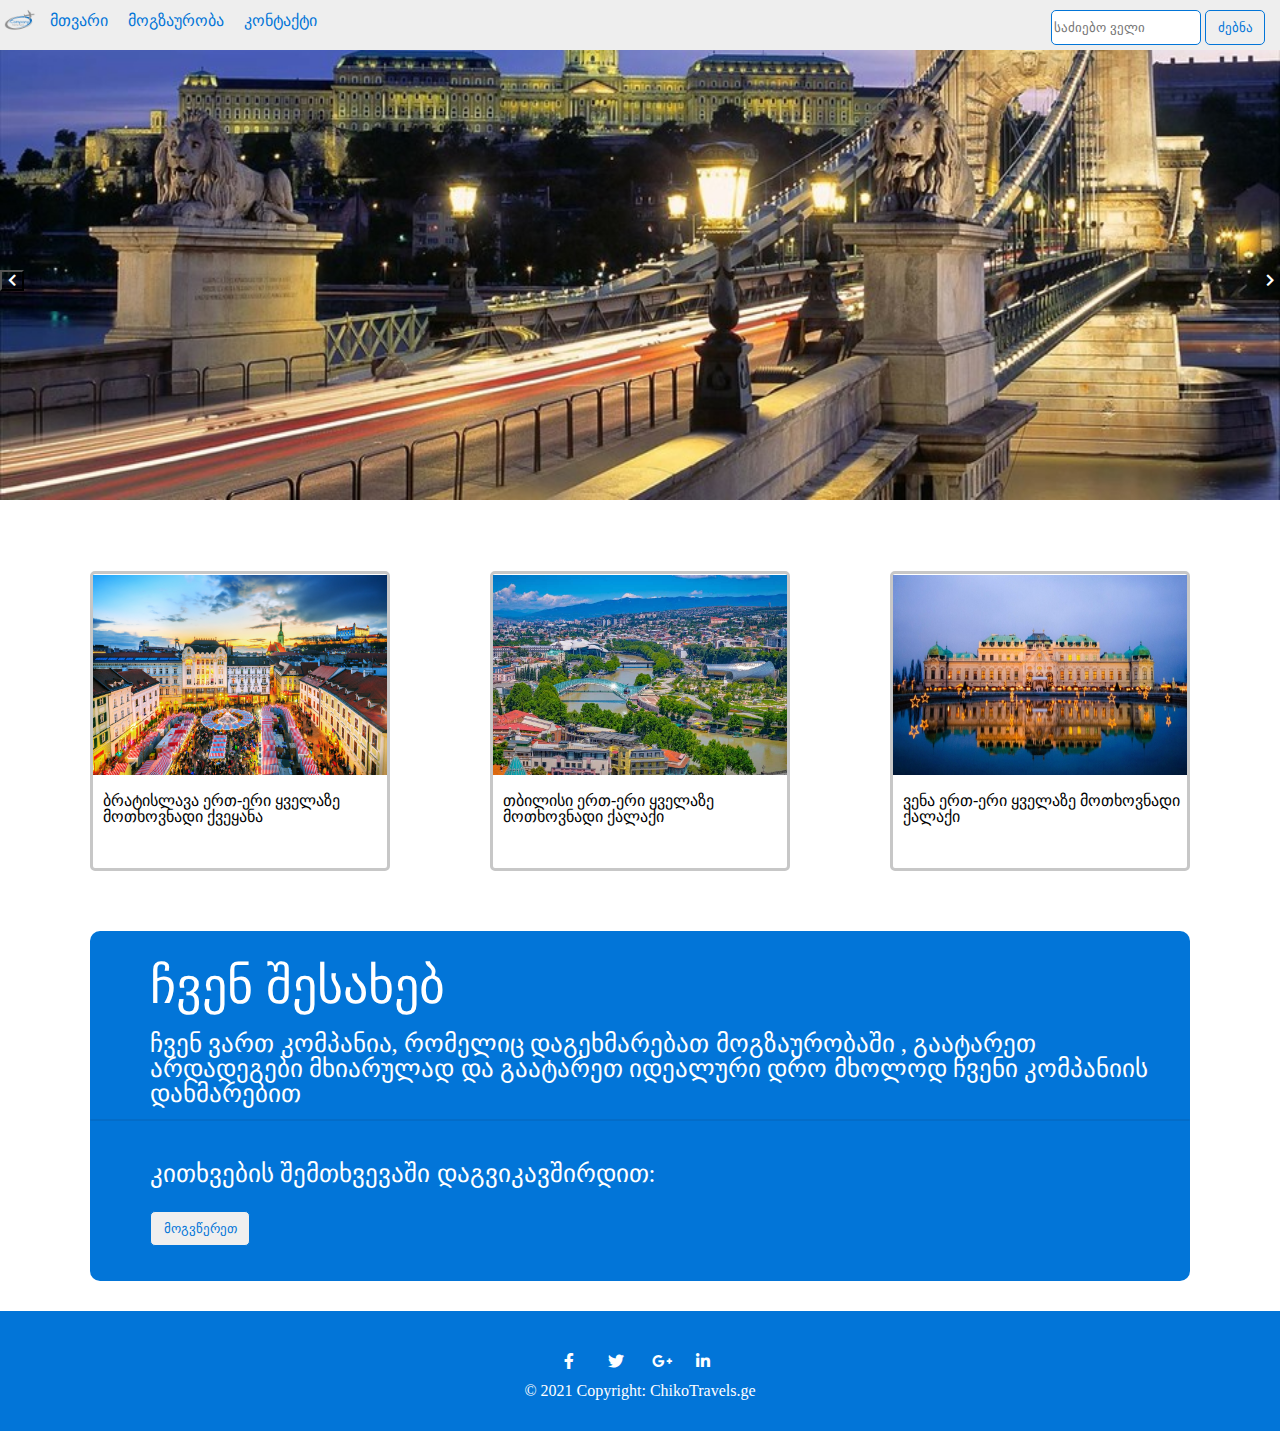
<file: index.html>
<!DOCTYPE html>
<html lang="en">
<head>
    <meta charset="UTF-8">
    <meta http-equiv="X-UA-Compatible" content="IE=edge">
    <meta name="viewport" content="width=device-width, initial-scale=1.0">
    <link rel="stylesheet" href="css/reset.css">
    <link rel="stylesheet" href="css/style.css">
    <link rel="stylesheet" href="css/responsive.css">
    <link rel="stylesheet" href="https://cdnjs.cloudflare.com/ajax/libs/font-awesome/5.15.1/css/all.min.css">
    <link rel="preconnect" href="https://fonts.gstatic.com">
    <link rel="stylesheet" href="//cdn.web-fonts.ge/fonts/bpg-irubaqidze/css/bpg-irubaqidze.min.css">
    <link rel="stylesheet" href="//cdn.web-fonts.ge/fonts/arial-geo-bolditalic/css/arial-geo-bolditalic.min.css">

    <title>Finaluri</title>
</head>
<body>
    <!-- NAVBAR -->
<section class="container" style="position: fixed;">
        <div class = "navbar">
            <img src="img/logo.png" alt="logo" height="40"/>
            <nav class="navbar-links" id="links">
            <ul class="items">
                <li class="li-item"><a class="color_a" href="#">მთვარი</a></li>
                <li class="li-item"><a class="color_a" href="/html/travel.html">მოგზაურობა</a></li>
                <li class="li-item"><a class="color_a" href="/html/contact.html">კონტაქტი</a></li>
            </ul>
        </nav>
        </div>
        <div>
            <div class="input_position" style="float:left">               
                    <input class="input_search" type="search" placeholder="საძიებო ველი" aria-label="Search">
                    <button id="search" type="submit">ძებნა</button>
            </div>
        </nav>  
        </div>
        <div class="toggle_button" id="toggleButton">
            <i class="fas fa-bars"></i>
        </div>
    
</section>
    <!-- Slider -->
<section>
    <div id="gallery">
        <img  src="img/first_slider.jpg" alt="">
        <img  src="img/second_slider.jpg"  alt="">
        <img  src="img/third_slider.jpg"  alt="">
        <div class="buttons">
        <button type="button" class="prev"><i class="fas fa-chevron-left"></i></button>
        <button type="button" class="next"><i class="fas fa-chevron-right"></i></button>    
        </div>
    </div>
</section>

    <!-- Boxes -->
<section>
    <div class="flex-box">
        <div class="box">
            <img class="image_box" src="img/Bratislava.jfif" alt="bratislva">
            <p class="box_text">ბრატისლავა ერთ-ერი ყველაზე მოთხოვნადი ქვეყანა</p>
        </div>
        <div class="box">
            <img class="image_box" src="img/tbilisi.jpg" alt="tbilisi">
            <p class="box_text">თბილისი ერთ-ერი ყველაზე მოთხოვნადი ქალაქი</p>
        </div>
        <div class="box">
            <img class="image_box" src="img/vena.jpg" alt="vena">
            <p class="box_text">ვენა ერთ-ერი ყველაზე მოთხოვნადი ქალაქი</p>
        </div>
    </div>
</section>
    <!-- About us -->
<section>
<div class="aboutUs_box">
    <p class="aboutUs_item_positions First_aboutText">ჩვენ შესახებ</p>
    <p class="aboutUs_item_positions Second_aboutText"> ჩვენ ვართ კომპანია, რომელიც დაგეხმარებათ მოგზაურობაში , გაატარეთ არდადეგები მხიარულად და გაატარეთ იდეალური დრო მხოლოდ ჩვენი კომპანიის დახმარებით</p>
    <hr class="hr_cla">
    <p class="aboutUs_item_positions Third_aboutText">კითხვების შემთხვევაში დაგვიკავშირდით:</p>
    <button id="contact" class="aboutUs_item_positions aboutUs_button">მოგვწერეთ</button>
</div>
</section>

    <!-- Footer -->
<section>
    <footer class="footer_div">       
        <div class="first_fot">
            <a href="https://www.facebook.com/" target="_blank" class="btn-floating btn-fb mx-1">
                <i class="fab fa-facebook-f footer_icons" > </i>
            </a>
            <a href="https://twitter.com/Manutd_Daily123/status/1309896765831864321?ref_src=twsrc%5Etfw%7Ctwcamp%5Etweetembed%7Ctwterm%5E1309896765831864321%7Ctwgr%5Eshare_3&ref_url=https%3A%2F%2Fwww.manchestereveningnews.co.uk%2Fsport%2Ffootball%2Ftransfer-news%2Fmanchester-united-alex-telles-transfer-19005912" target="_blank" class="btn-floating btn-tw mx-1">
                <i class="fab fa-twitter footer_icons"> </i>
            </a>
            <a href="https://www.google.com/" target="_blank" class="btn-floating btn-gplus mx-1">
                <i class="fab fa-google-plus-g footer_icons"> </i>
            </a>
            <a href="https://www.linkedin.com/"  target="_blank" class="btn-floating btn-li mx-1">
                <i class="fab fa-linkedin-in footer_icons"> </i>
            </a>
        </div>
        <div class="first_fot">© 2021 Copyright:
            <a href="https://github.com/chikovani2001" target="_blank" style="color: #fff;"> ChikoTravels.ge</a>
        </div>
    </footer>
</section>

<script src="js/main.js"></script>
<script src="js/burgerBar.js"></script>
</body>
</html>
</file>
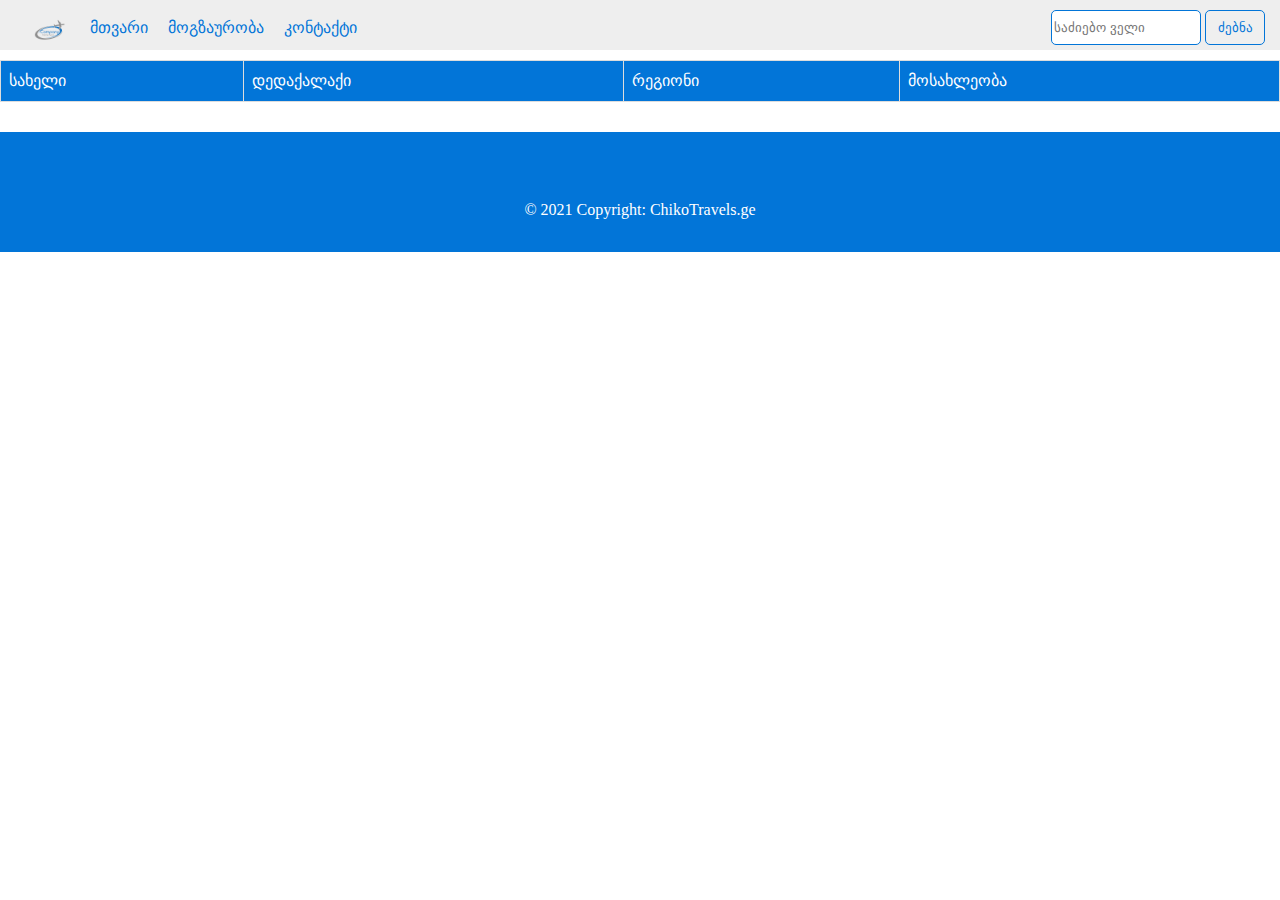
<file: all.html>
<!DOCTYPE html>
<html lang="en">
<head>
    <meta charset="UTF-8">
    <meta http-equiv="X-UA-Compatible" content="IE=edge">
    <meta name="viewport" content="width=device-width, initial-scale=1.0">
    <link rel="stylesheet" href="css/reset.css">
    <link rel="stylesheet" href="css/all.css">
    <title>ALL</title>
</head>
<body>
      <!-- NAVBAR -->
<section class="container">
    <div>
        <ul class="items">
            <img src="img/logo.png" alt="logo" height="40"/>
            <li class="li-item"><a class="color_a" href="index.html">მთვარი</a></li>
            <li class="li-item"><a class="color_a" href="#">მოგზაურობა</a></li>
            <li class="li-item"><a class="color_a" href="contact.html">კონტაქტი</a></li>
        </ul>
    </div>
    <div>
        <div class="input_position" style="float:left">               
                <input class="input_search" type="search" placeholder="საძიებო ველი" aria-label="Search">
                <button id="search" type="submit">ძებნა</button>
        </div>
    </div>



</section>
<!-- Information -->
<section>
    <table style="margin-top: 10px;" id="customers">
        <tr>
          <th>სახელი</th>
          <th>დედაქალაქი</th>
          <th>რეგიონი</th>
          <th>მოსახლეობა</th>
        </tr>
        <tbody id="result"></tbody>
      </table>
</section>


<!-- Footer -->
<section>
    <footer class="footer_div">       
        <div class="first_fot">
            <a href="https://www.facebook.com/" target="_blank" class="btn-floating btn-fb mx-1">
                <i class="fab fa-facebook-f footer_icons" > </i>
            </a>
            <a href="https://twitter.com/Manutd_Daily123/status/1309896765831864321?ref_src=twsrc%5Etfw%7Ctwcamp%5Etweetembed%7Ctwterm%5E1309896765831864321%7Ctwgr%5Eshare_3&ref_url=https%3A%2F%2Fwww.manchestereveningnews.co.uk%2Fsport%2Ffootball%2Ftransfer-news%2Fmanchester-united-alex-telles-transfer-19005912" target="_blank" class="btn-floating btn-tw mx-1">
                <i class="fab fa-twitter footer_icons"> </i>
            </a>
            <a href="https://www.google.com/" target="_blank" class="btn-floating btn-gplus mx-1">
                <i class="fab fa-google-plus-g footer_icons"> </i>
            </a>
            <a href="https://www.linkedin.com/"  target="_blank" class="btn-floating btn-li mx-1">
                <i class="fab fa-linkedin-in footer_icons"> </i>
            </a>
        </div>
        <div class="first_fot">© 2021 Copyright:
            <a href="https://github.com/chikovani2001" target="_blank" style="color: #fff;"> ChikoTravels.ge</a>
        </div>
    </footer>
</section>
<script src="forall.js"></script>
</body>
</html>
</file>
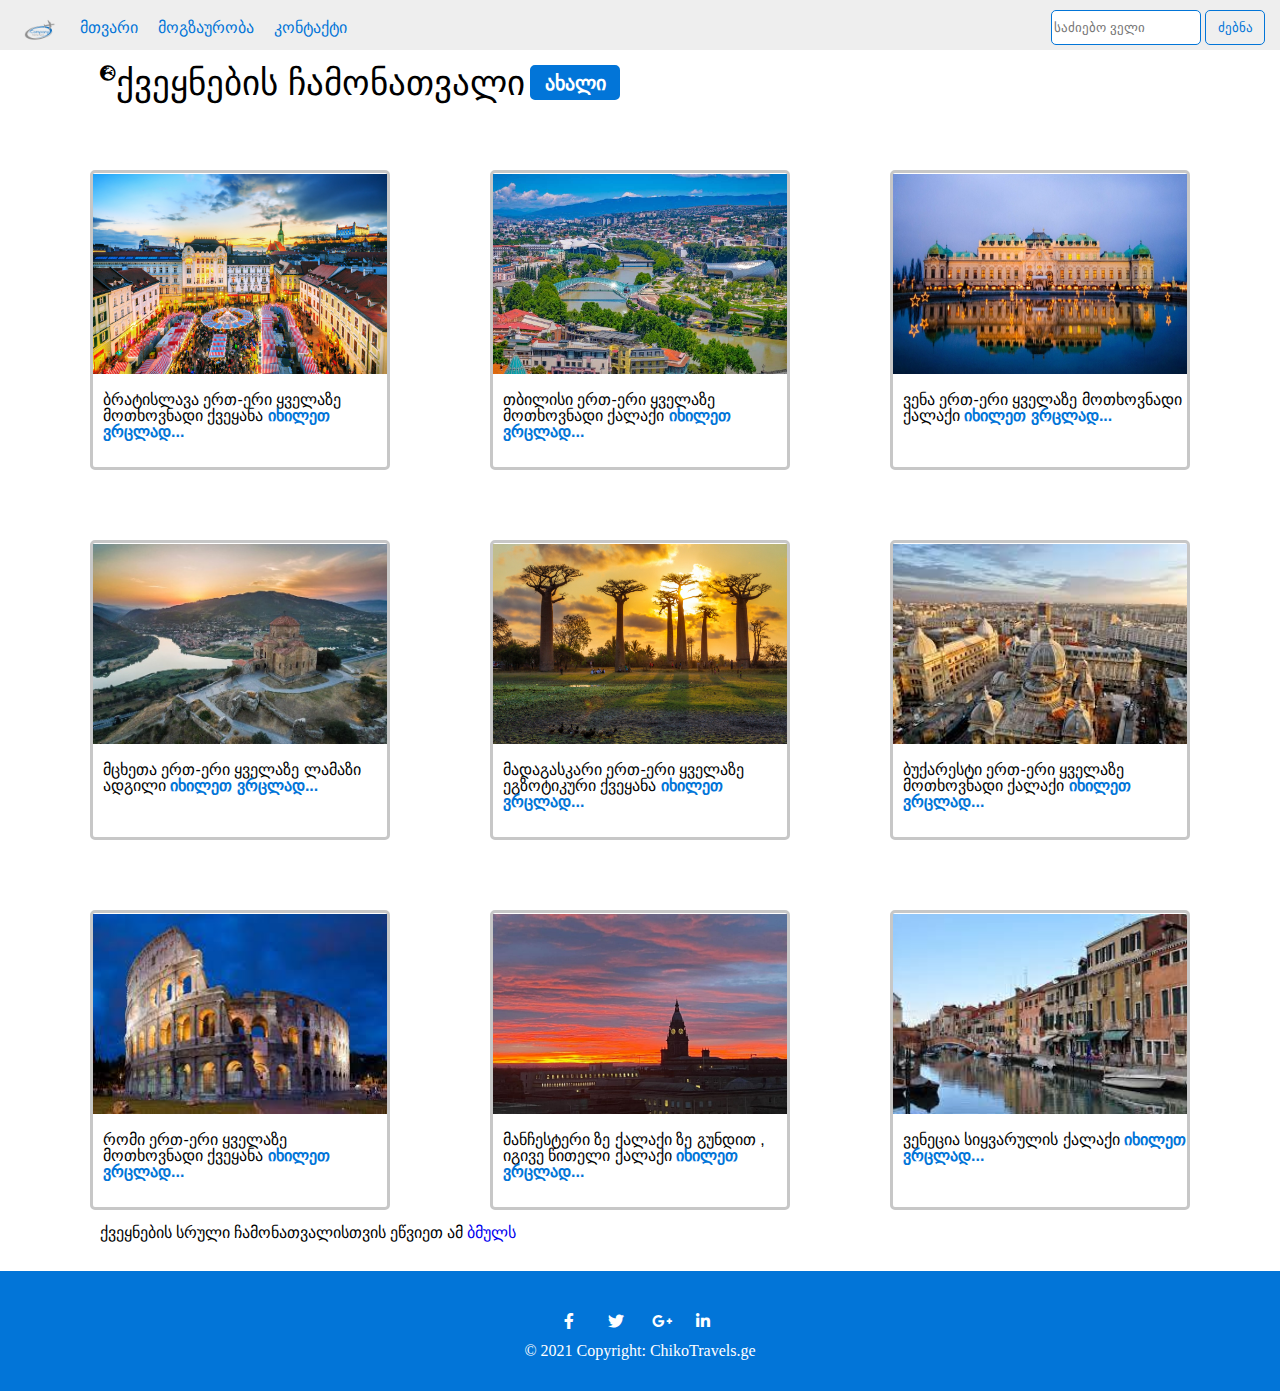
<file: travel.html>
<!DOCTYPE html>
<html lang="en">
<head>
    <meta charset="UTF-8">
    <meta http-equiv="X-UA-Compatible" content="IE=edge">
    <meta name="viewport" content="width=device-width, initial-scale=1.0">
    <link rel="stylesheet" href="css/reset.css">
    <link rel="stylesheet" href="css/travel.css">
    <link rel="stylesheet" href="https://cdnjs.cloudflare.com/ajax/libs/font-awesome/5.15.1/css/all.min.css">
    <title>Travel</title>
</head>
<body>
     <!-- NAVBAR -->
<section class="container">
    <div>
        <ul class="items">
            <img src="img/logo.png" alt="logo" height="40"/>
            <li class="li-item"><a class="color_a" href="index.html">მთვარი</a></li>
            <li class="li-item"><a class="color_a" href="#">მოგზაურობა</a></li>
            <li class="li-item"><a class="color_a" href="contact.html">კონტაქტი</a></li>
        </ul>
    </div>
    <div>
        <div class="input_position" style="float:left">               
                <input class="input_search" type="search" placeholder="საძიებო ველი" aria-label="Search">
                <button id="search" type="submit">ძებნა</button>
        </div>
    </div>
</section>

<!-- Boxes -->
<section>
    <div class="text_header">
        <i class="fas fa-globe-europe"></i><p class="text_start">ქვეყნების ჩამონათვალი</p><div class="text_end"><p class="text_end_text">ახალი</p></div> 
    </div>

    <div class="flex-box">
        <div class="box">
            <img class="image_box" src="img/Bratislava.jfif" alt="bratislva">
            <p class="box_text">ბრატისლავა ერთ-ერი ყველაზე მოთხოვნადი ქვეყანა
                <a class="color_same" style="font-weight: bold" href="https://en.wikipedia.org/wiki/History_of_Bratislava" target="_blank">იხილეთ ვრცლად...</a>
            </p>
        </div>
        <div class="box">
            <img class="image_box" src="img/tbilisi.jpg" alt="tbilisi">
            <p class="box_text">თბილისი ერთ-ერი ყველაზე მოთხოვნადი ქალაქი
                <a class="color_same" style="font-weight: bold" href="https://en.wikipedia.org/wiki/History_of_Bratislava" target="_blank">იხილეთ ვრცლად...</a>
            </p>
        </div>
        <div class="box">
            <img class="image_box" src="img/vena.jpg" alt="vena">
            <p class="box_text">ვენა ერთ-ერი ყველაზე მოთხოვნადი ქალაქი
                <a class="color_same" style="font-weight: bold" href="https://en.wikipedia.org/wiki/History_of_Bratislava" target="_blank">იხილეთ ვრცლად...</a>
            </p>
        </div>
    </div>

    <div class="flex-box">
        <div class="box">
            <img class="image_box" src="img/mcxeta.jpg" alt="mcxeta">
            <p class="box_text">მცხეთა ერთ-ერი ყველაზე ლამაზი ადგილი
                <a class="color_same" style="font-weight: bold" href="https://en.wikipedia.org/wiki/History_of_Bratislava" target="_blank">იხილეთ ვრცლად...</a>
            </p>
        </div>
        <div class="box">
            <img class="image_box" src="img/madagascar.jpg" alt="madagascar">
            <p class="box_text">მადაგასკარი ერთ-ერი ყველაზე ეგზოტიკური ქვეყანა
                <a class="color_same" style="font-weight: bold" href="https://en.wikipedia.org/wiki/History_of_Bratislava" target="_blank">იხილეთ ვრცლად...</a>
            </p>
        </div>
        <div class="box">
            <img class="image_box" src="img/bucarest.jpg" alt="bucarest">
            <p class="box_text">ბუქარესტი ერთ-ერი ყველაზე მოთხოვნადი ქალაქი
                <a class="color_same" style="font-weight: bold" href="https://en.wikipedia.org/wiki/History_of_Bratislava" target="_blank">იხილეთ ვრცლად...</a>
            </p>
        </div>
    </div>

    <div class="flex-box">
        <div class="box">
            <img class="image_box" src="img/roma.jpg" alt="roma">
            <p class="box_text">რომი ერთ-ერი ყველაზე მოთხოვნადი ქვეყანა
                <a class="color_same" style="font-weight: bold" href="https://en.wikipedia.org/wiki/History_of_Bratislava" target="_blank">იხილეთ ვრცლად...</a>
            </p>
        </div>
        <div class="box">
            <img class="image_box" src="img/manchester.jpg" alt="manchester">
            <p class="box_text">მანჩესტერი ზე ქალაქი ზე გუნდით , იგივე წითელი ქალაქი 
                <a class="color_same" style="font-weight: bold" href="https://en.wikipedia.org/wiki/History_of_Bratislava" target="_blank">იხილეთ ვრცლად...</a>
            </p>
        </div>
        <div class="box">
            <img class="image_box" src="img/venecia.jpg" alt="venecia">
            <p class="box_text">ვენეცია სიყვარულის ქალაქი
                <a class="color_same" style="font-weight: bold" href="https://en.wikipedia.org/wiki/History_of_Bratislava" target="_blank">იხილეთ ვრცლად...</a>
            </p>
        </div>
    </div>
    <div>
        <p class="text_header">ქვეყნების სრული ჩამონათვალისთვის ეწვიეთ ამ<a style="margin-left: 4px; color: 0275d8;" href="all.html"> ბმულს</a></p>
    </div>
    </section>
<!-- Footer -->
    <section>
        <footer class="footer_div">       
            <div class="first_fot">
                <a href="https://www.facebook.com/" target="_blank" class="btn-floating btn-fb mx-1">
                    <i class="fab fa-facebook-f footer_icons" > </i>
                </a>
                <a href="https://twitter.com/Manutd_Daily123/status/1309896765831864321?ref_src=twsrc%5Etfw%7Ctwcamp%5Etweetembed%7Ctwterm%5E1309896765831864321%7Ctwgr%5Eshare_3&ref_url=https%3A%2F%2Fwww.manchestereveningnews.co.uk%2Fsport%2Ffootball%2Ftransfer-news%2Fmanchester-united-alex-telles-transfer-19005912" target="_blank" class="btn-floating btn-tw mx-1">
                    <i class="fab fa-twitter footer_icons"> </i>
                </a>
                <a href="https://www.google.com/" target="_blank" class="btn-floating btn-gplus mx-1">
                    <i class="fab fa-google-plus-g footer_icons"> </i>
                </a>
                <a href="https://www.linkedin.com/"  target="_blank" class="btn-floating btn-li mx-1">
                    <i class="fab fa-linkedin-in footer_icons"> </i>
                </a>
            </div>
            <div class="first_fot">© 2021 Copyright:
                <a href="https://github.com/chikovani2001" target="_blank" style="color: #fff;"> ChikoTravels.ge</a>
            </div>
        </footer>
    </section>




</body>
</html>
</file>
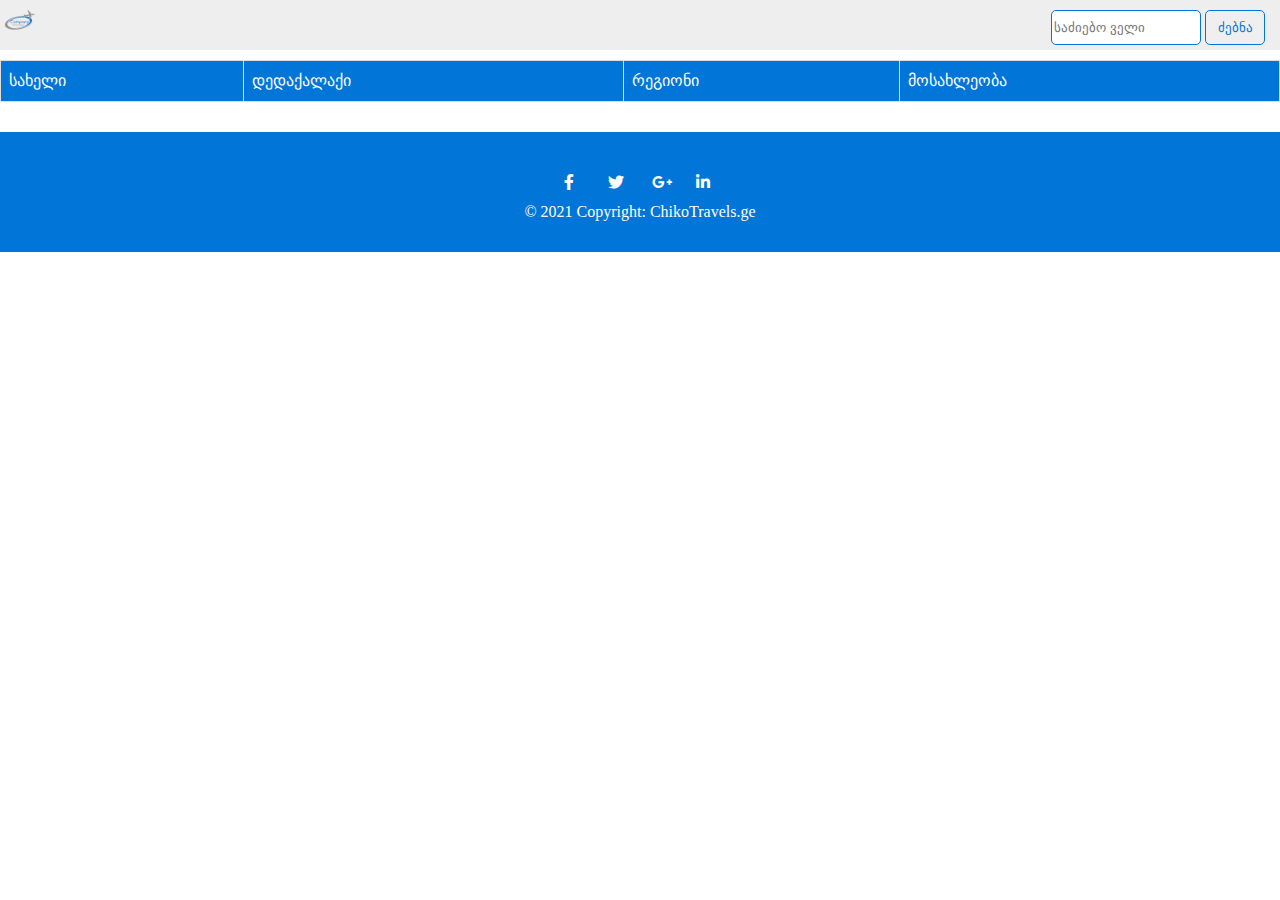
<file: html/all.html>
<!DOCTYPE html>
<html lang="en">
<head>
    <meta charset="UTF-8">
    <meta http-equiv="X-UA-Compatible" content="IE=edge">
    <meta name="viewport" content="width=device-width, initial-scale=1.0">
    <link rel="stylesheet" href="/css/style.css">
    <link rel="stylesheet" href="/css/reset.css">
    <link rel="stylesheet" href="/css/all.css">
    <link rel="stylesheet" href="/css/responsive.css">

    <link rel="stylesheet" href="https://cdnjs.cloudflare.com/ajax/libs/font-awesome/5.15.1/css/all.min.css">

    <title>ALL</title>
</head>
<body>
    <section class="container">
        <div class = "navbar">
            <img src="/img/logo.png" alt="logo" height="40"/>
            <nav class="navbar-links" id="links">
            <ul class="items">
                <li class="li-item"><a class="color_a" href="#">მთვარი</a></li>
                <li class="li-item"><a class="color_a" href="/html/travel.html">მოგზაურობა</a></li>
                <li class="li-item"><a class="color_a" href="/html/contact.html">კონტაქტი</a></li>
            </ul>
        </nav>
        </div>
        <div>
            <div class="input_position" style="float:left">               
                    <input class="input_search" type="search" placeholder="საძიებო ველი" aria-label="Search">
                    <button id="search" type="submit">ძებნა</button>
            </div>
        </nav>  
        </div>
        <div class="toggle_button" id="toggleButton">
            <i class="fas fa-bars"></i>
        </div>
    
</section>
    
</section>
<!-- Information -->
<section>
    <table style="margin-top: 10px;" id="customers">
        <tr>
          <th>სახელი</th>
          <th>დედაქალაქი</th>
          <th>რეგიონი</th>
          <th>მოსახლეობა</th>
        </tr>
        <tbody id="res"></tbody>
      </table>
</section>


<!-- Footer -->
<section>
    <footer class="footer_div">       
        <div class="first_fot">
            <a href="https://www.facebook.com/" target="_blank" class="btn-floating btn-fb mx-1">
                <i class="fab fa-facebook-f footer_icons" > </i>
            </a>
            <a href="https://twitter.com/Manutd_Daily123/status/1309896765831864321?ref_src=twsrc%5Etfw%7Ctwcamp%5Etweetembed%7Ctwterm%5E1309896765831864321%7Ctwgr%5Eshare_3&ref_url=https%3A%2F%2Fwww.manchestereveningnews.co.uk%2Fsport%2Ffootball%2Ftransfer-news%2Fmanchester-united-alex-telles-transfer-19005912" target="_blank" class="btn-floating btn-tw mx-1">
                <i class="fab fa-twitter footer_icons"> </i>
            </a>
            <a href="https://www.google.com/" target="_blank" class="btn-floating btn-gplus mx-1">
                <i class="fab fa-google-plus-g footer_icons"> </i>
            </a>
            <a href="https://www.linkedin.com/"  target="_blank" class="btn-floating btn-li mx-1">
                <i class="fab fa-linkedin-in footer_icons"> </i>
            </a>
        </div>
        <div class="first_fot">© 2021 Copyright:
            <a href="https://github.com/chikovani2001" target="_blank" style="color: #fff;"> ChikoTravels.ge</a>
        </div>
    </footer>
</section>
<script src="/js/forall.js"></script>
<script src="/js/burgerBar.js"></script>
</body>
</html>
</file>
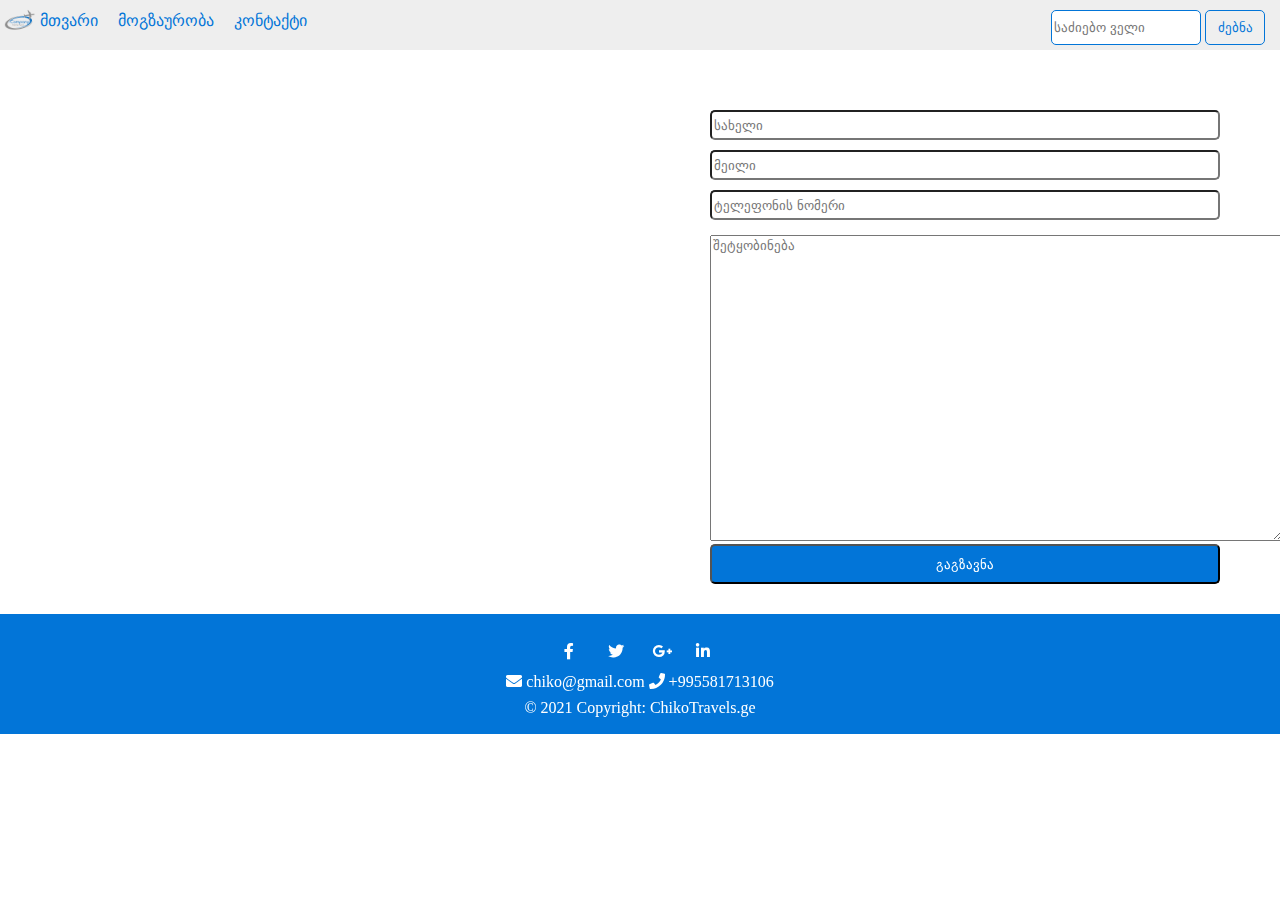
<file: html/contact.html>
<!DOCTYPE html>
<html lang="en">
<head>
    <meta charset="UTF-8">
    <meta http-equiv="X-UA-Compatible" content="IE=edge">
    <meta name="viewport" content="width=device-width, initial-scale=1.0">
    <link rel="stylesheet" href="/css/reset.css">
    <link rel="stylesheet" href="/css/responsive.css">
    <link rel="stylesheet" href="/css/contact.css">
    <link rel="stylesheet" href="https://cdnjs.cloudflare.com/ajax/libs/font-awesome/5.15.1/css/all.min.css">
    <link rel="preconnect" href="https://fonts.gstatic.com">
    <link href="https://fonts.googleapis.com/css2?family=Montserrat:wght@200&display=swap" rel="stylesheet">
    <title>Contact</title>
</head>
<body>
     <!-- NAVBAR -->
     <section class="container">
        <div class = "navbar">
            <img src="/img/logo.png" alt="logo" height="40"/>
            <nav class="navbar-links" id="links">
            <ul class="items">
                <li class="li-item"><a class="color_a" href="/index.html">მთვარი</a></li>
                <li class="li-item"><a class="color_a" href="/html/travel.html">მოგზაურობა</a></li>
                <li class="li-item"><a class="color_a" href="#">კონტაქტი</a></li>
            </ul>
        </nav>
        </div>
        <div>
            <div class="input_position" style="float:left">               
                    <input class="input_search" type="search" placeholder="საძიებო ველი" aria-label="Search">
                    <button id="search" type="submit">ძებნა</button>
            </div>
        </nav>  
        </div>
        <div class="toggle_button" id="toggleButton">
            <i class="fas fa-bars"></i>
        </div>
    
</section>
    
</section>

<!-- Contact -->
<section>
<div class="flext_conainers">    
    <div class="location">
        <iframe  src="https://www.google.com/maps/d/embed?mid=1kEO4gxe0Eg2Lro1cE48tjUsKUt8" width="500px" height="480" ></iframe>
    </div>
    <form id="registration" action="" method="POST" class="container_form">
        <div>
            <input class="styled_inputs" type="text" name="username" placeholder="სახელი">
        </div>

        <div>
            <input class="styled_inputs" type="email" name="email" placeholder="მეილი">
        </div>
        <div>
            <input type="number" class="styled_inputs" placeholder="ტელეფონის ნომერი">
        </div>
        <div>
            <textarea style="margin-top: 15px;" rows="20" cols="69"  id="message" placeholder="შეტყობინება"></textarea>
        </div>

        

        <button type="button" id="send">გაგზავნა</button>
        </div>
    </form>
</div>    
</section>



    <!-- Footer -->
    <section>
        <footer class="footer_div">       
            <div class="first_fot">
                <a href="https://www.facebook.com/" target="_blank" class="btn-floating btn-fb mx-1">
                    <i class="fab fa-facebook-f footer_icons" > </i>
                </a>
                <a href="https://twitter.com/Manutd_Daily123/status/1309896765831864321?ref_src=twsrc%5Etfw%7Ctwcamp%5Etweetembed%7Ctwterm%5E1309896765831864321%7Ctwgr%5Eshare_3&ref_url=https%3A%2F%2Fwww.manchestereveningnews.co.uk%2Fsport%2Ffootball%2Ftransfer-news%2Fmanchester-united-alex-telles-transfer-19005912" target="_blank" class="btn-floating btn-tw mx-1">
                    <i class="fab fa-twitter footer_icons"> </i>
                </a>
                <a href="https://www.google.com/" target="_blank" class="btn-floating btn-gplus mx-1">
                    <i class="fab fa-google-plus-g footer_icons"> </i>
                </a>
                <a href="https://www.linkedin.com/"  target="_blank" class="btn-floating btn-li mx-1">
                    <i class="fab fa-linkedin-in footer_icons"> </i>
                </a>
            </div>
            <div class="first_fot"><p>
                <i class="fa fa-envelope"></i>
                <a style="color: #fff;" href="mailto:info@example.com">chiko@gmail.com</a>
        
                <i class="ml-3 fa fa-phone"></i>
                <a style="color: #fff;" href="tel:+995555123456">+995581713106</a>
            </p>
            </div>
            <div class="first_fot">© 2021 Copyright:
                <a href="https://github.com/chikovani2001" target="_blank" style="color: #fff;"> ChikoTravels.ge</a>
            </div>
        </footer>
    </section>
    <script src="/js/contact.js"></script>
    <script src="/js/burgerBar.js"></script>
</body>
</html>
</file>
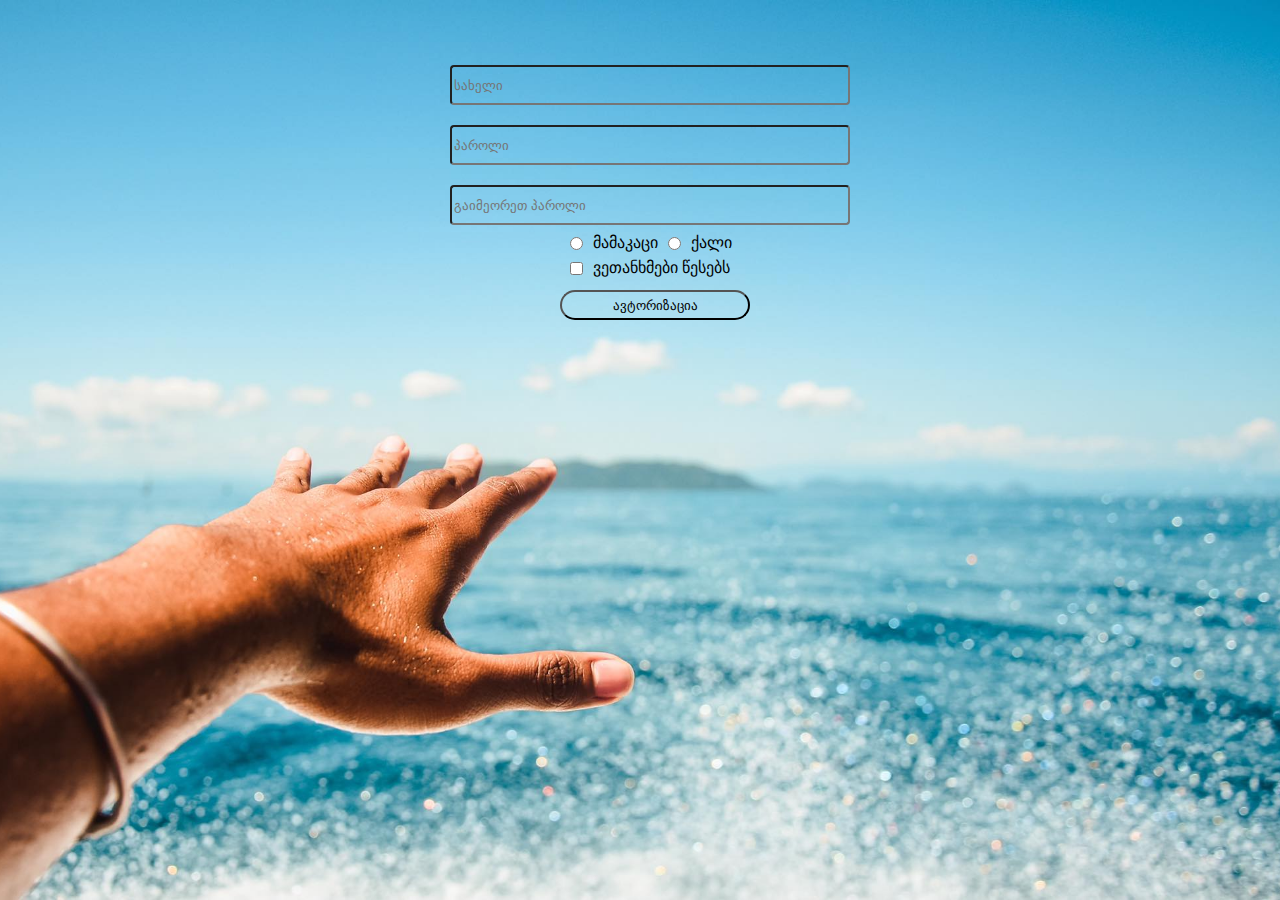
<file: html/login.html>
<!DOCTYPE html>
<html lang="en">
<head>
    <meta charset="UTF-8">
    <meta http-equiv="X-UA-Compatible" content="IE=edge">
    <meta name="viewport" content="width=device-width, initial-scale=1.0">
    <link rel="stylesheet" href="https://cdnjs.cloudflare.com/ajax/libs/font-awesome/5.15.1/css/all.min.css">
    <link rel="stylesheet" href="//cdn.web-fonts.ge/fonts/bpg-nino-mkhedruli-bold/css/bpg-nino-mkhedruli-bold.min.css">
    <link rel="stylesheet" href="//cdn.web-fonts.ge/fonts/arial-geo-bold/css/arial-geo-bold.min.css">
    <link rel="stylesheet" href="/css/reset.css">
    <link rel="stylesheet" href="/css/login.css">
    
    <title>LogIn</title>
</head>
<body>
    <div class="container">      
        <form class="grid-container" id="login" action="" method="GET">
            <div>
                <input class="styled_input" type="text" name="username" placeholder="სახელი">
                <div class="error_text" id="error_username"></div>
            </div>
            <div>
                <input class="styled_input" type="password" name="password" placeholder="პაროლი">
                <div class="error_text" id="error_password"></div>
            </div>
            <div>
                <input class="styled_input" type="password" name="password_match" placeholder="გაიმეორეთ პაროლი">
                <div class="error_text" id="error_password_match"></div>
            </div>
            <div>
                <div class="style_radio">
                    <input style="margin-top: 2px;" type="radio" name="Gender" value="male">
                    <label for="Male">მამაკაცი</label>                       
                    <input style="margin-top: 2px;" type="radio" name="Gender" value="female">
                    <label for="FeMale">ქალი</label>
                </div>
                
                <div class="error_text" id="error_Gender"></div>
            </div>
    
            <div>
                <div class="style_radio">
                    <input style="margin-top: 2px;"  type="checkbox" name="agree" id="">
                    <label class="checkboxlabel" for="agree">ვეთანხმები წესებს</label>
                </div>
                <div class="error_text" id="error_agree"></div>
            </div>
    
            <button class="button_style" id="auth" type="submit">ავტორიზაცია</button>
    
        </form>    
    </div>
    <script type="module" src="/js/forms.js"></script>
</body>
</html>
</file>
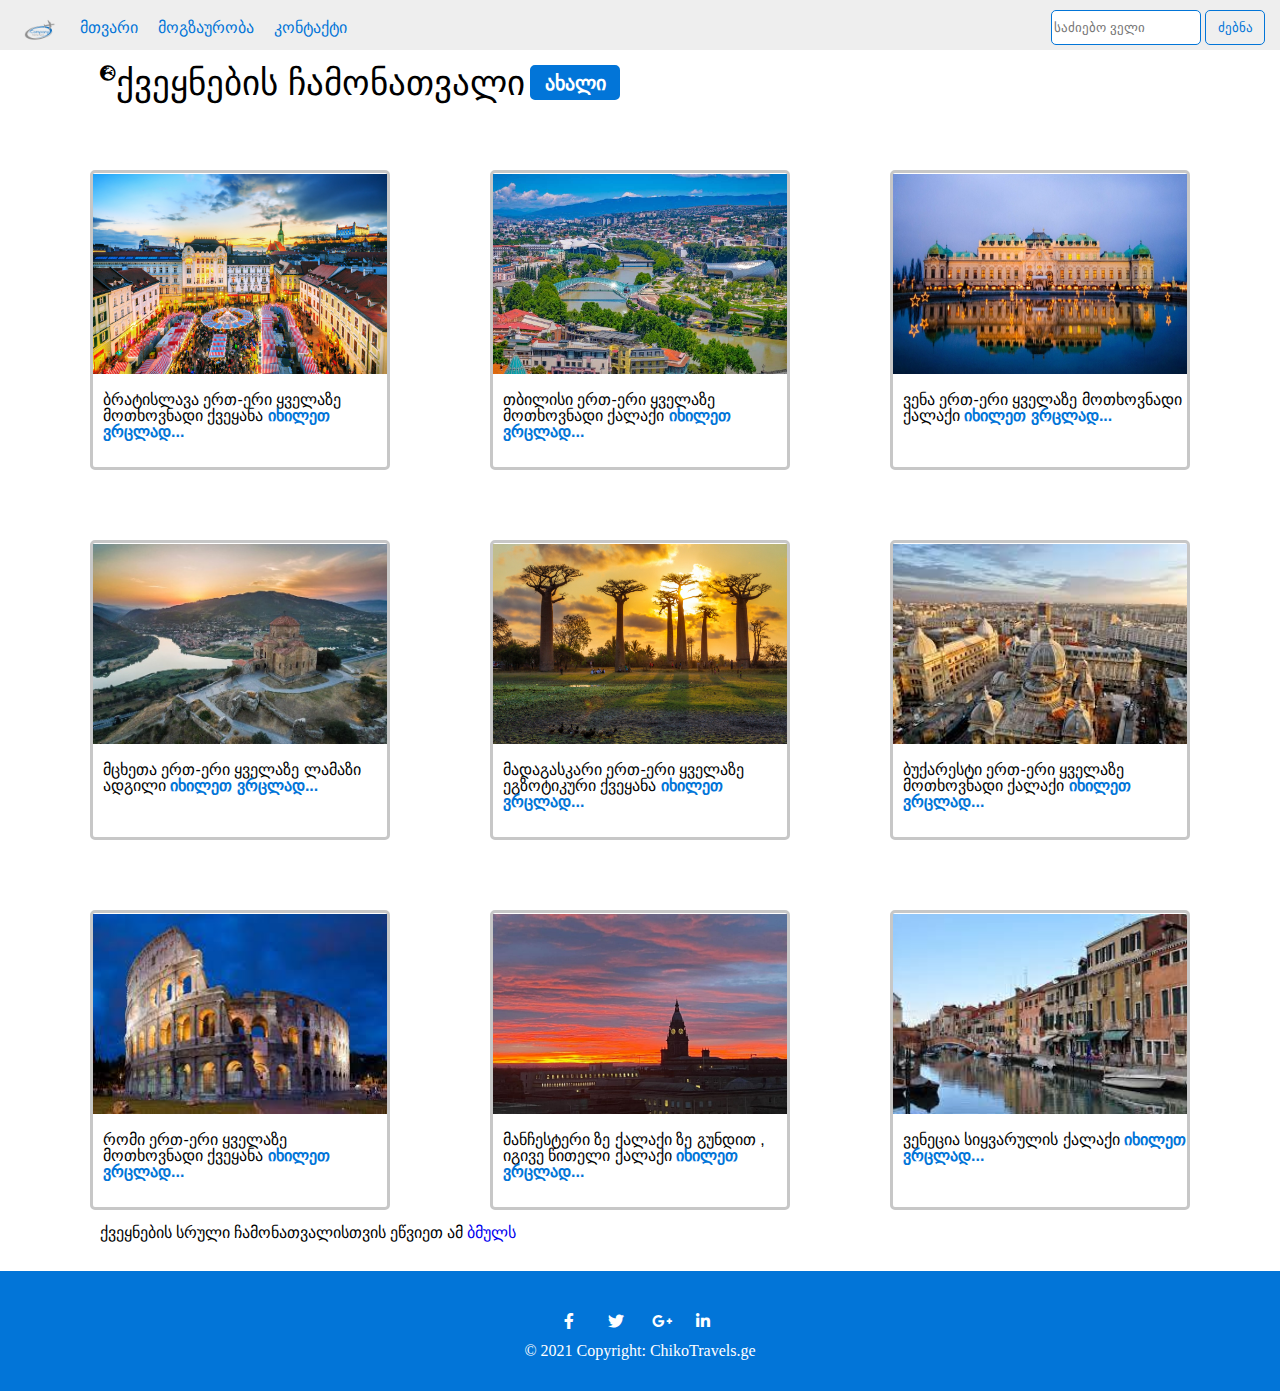
<file: html/travel.html>
<!DOCTYPE html>
<html lang="en">
<head>
    <meta charset="UTF-8">
    <meta http-equiv="X-UA-Compatible" content="IE=edge">
    <meta name="viewport" content="width=device-width, initial-scale=1.0">
    <link rel="stylesheet" href="/css/reset.css">
    <link rel="stylesheet" href="/css/travel.css">
    <link rel="stylesheet" href="https://cdnjs.cloudflare.com/ajax/libs/font-awesome/5.15.1/css/all.min.css">
    <link rel="stylesheet" href="//cdn.web-fonts.ge/fonts/alk-rex-bold/css/alk-rex-bold.min.css">
    <link rel="stylesheet" href="//cdn.web-fonts.ge/fonts/arial-geo-bolditalic/css/arial-geo-bolditalic.min.css">

    <title>Travel</title>
</head>
<body>
     <!-- NAVBAR -->
<section class="container">
    <div>
        <ul class="items">
            <img src="/img/logo.png" alt="logo" height="40"/>
            <li class="li-item"><a class="color_a" href="/index.html">მთვარი</a></li>
            <li class="li-item"><a class="color_a" href="#">მოგზაურობა</a></li>
            <li class="li-item"><a class="color_a" href="/html/contact.html">კონტაქტი</a></li>
        </ul>
    </div>
    <div>
        <div class="input_position" style="float:left">               
                <input class="input_search" type="search" placeholder="საძიებო ველი" aria-label="Search">
                <button id="search" type="submit">ძებნა</button>
        </div>
    </div>
</section>

<!-- Boxes -->
<section>
    <div class="text_header">
        <i class="fas fa-globe-europe"></i><p class="text_start">ქვეყნების ჩამონათვალი</p><div class="text_end"><p class="text_end_text">ახალი</p></div> 
    </div>

    <div class="flex-box">
        <div class="box">
            <img class="image_box" src="/img/Bratislava.jfif" alt="bratislva">
            <p class="box_text">ბრატისლავა ერთ-ერი ყველაზე მოთხოვნადი ქვეყანა
                <a class="color_same" style="font-weight: bold" href="https://en.wikipedia.org/wiki/History_of_Bratislava" target="_blank">იხილეთ ვრცლად...</a>
            </p>
        </div>
        <div class="box">
            <img class="image_box" src="/img/tbilisi.jpg" alt="tbilisi">
            <p class="box_text">თბილისი ერთ-ერი ყველაზე მოთხოვნადი ქალაქი
                <a class="color_same" style="font-weight: bold" href="https://en.wikipedia.org/wiki/History_of_Bratislava" target="_blank">იხილეთ ვრცლად...</a>
            </p>
        </div>
        <div class="box">
            <img class="image_box" src="/img/vena.jpg" alt="vena">
            <p class="box_text">ვენა ერთ-ერი ყველაზე მოთხოვნადი ქალაქი
                <a class="color_same" style="font-weight: bold" href="https://en.wikipedia.org/wiki/History_of_Bratislava" target="_blank">იხილეთ ვრცლად...</a>
            </p>
        </div>
    </div>

    <div class="flex-box">
        <div class="box">
            <img class="image_box" src="/img/mcxeta.jpg" alt="mcxeta">
            <p class="box_text">მცხეთა ერთ-ერი ყველაზე ლამაზი ადგილი
                <a class="color_same" style="font-weight: bold" href="https://en.wikipedia.org/wiki/History_of_Bratislava" target="_blank">იხილეთ ვრცლად...</a>
            </p>
        </div>
        <div class="box">
            <img class="image_box" src="/img/madagascar.jpg" alt="madagascar">
            <p class="box_text">მადაგასკარი ერთ-ერი ყველაზე ეგზოტიკური ქვეყანა
                <a class="color_same" style="font-weight: bold" href="https://en.wikipedia.org/wiki/History_of_Bratislava" target="_blank">იხილეთ ვრცლად...</a>
            </p>
        </div>
        <div class="box">
            <img class="image_box" src="/img/bucarest.jpg" alt="bucarest">
            <p class="box_text">ბუქარესტი ერთ-ერი ყველაზე მოთხოვნადი ქალაქი
                <a class="color_same" style="font-weight: bold" href="https://en.wikipedia.org/wiki/History_of_Bratislava" target="_blank">იხილეთ ვრცლად...</a>
            </p>
        </div>
    </div>

    <div class="flex-box">
        <div class="box">
            <img class="image_box" src="/img/roma.jpg" alt="roma">
            <p class="box_text">რომი ერთ-ერი ყველაზე მოთხოვნადი ქვეყანა
                <a class="color_same" style="font-weight: bold" href="https://en.wikipedia.org/wiki/History_of_Bratislava" target="_blank">იხილეთ ვრცლად...</a>
            </p>
        </div>
        <div class="box">
            <img class="image_box" src="/img/manchester.jpg" alt="manchester">
            <p class="box_text">მანჩესტერი ზე ქალაქი ზე გუნდით , იგივე წითელი ქალაქი 
                <a class="color_same" style="font-weight: bold" href="https://en.wikipedia.org/wiki/History_of_Bratislava" target="_blank">იხილეთ ვრცლად...</a>
            </p>
        </div>
        <div class="box">
            <img class="image_box" src="/img/venecia.jpg" alt="venecia">
            <p class="box_text">ვენეცია სიყვარულის ქალაქი
                <a class="color_same" style="font-weight: bold" href="https://en.wikipedia.org/wiki/History_of_Bratislava" target="_blank">იხილეთ ვრცლად...</a>
            </p>
        </div>
    </div>
    <div>
        <p class="text_header">ქვეყნების სრული ჩამონათვალისთვის ეწვიეთ ამ<a style="margin-left: 4px; color: 0275d8;" href="all.html"> ბმულს</a></p>
    </div>
    </section>
<!-- Footer -->
    <section>
        <footer class="footer_div">       
            <div class="first_fot">
                <a href="https://www.facebook.com/" target="_blank" class="btn-floating btn-fb mx-1">
                    <i class="fab fa-facebook-f footer_icons" > </i>
                </a>
                <a href="https://twitter.com/Manutd_Daily123/status/1309896765831864321?ref_src=twsrc%5Etfw%7Ctwcamp%5Etweetembed%7Ctwterm%5E1309896765831864321%7Ctwgr%5Eshare_3&ref_url=https%3A%2F%2Fwww.manchestereveningnews.co.uk%2Fsport%2Ffootball%2Ftransfer-news%2Fmanchester-united-alex-telles-transfer-19005912" target="_blank" class="btn-floating btn-tw mx-1">
                    <i class="fab fa-twitter footer_icons"> </i>
                </a>
                <a href="https://www.google.com/" target="_blank" class="btn-floating btn-gplus mx-1">
                    <i class="fab fa-google-plus-g footer_icons"> </i>
                </a>
                <a href="https://www.linkedin.com/"  target="_blank" class="btn-floating btn-li mx-1">
                    <i class="fab fa-linkedin-in footer_icons"> </i>
                </a>
            </div>
            <div class="first_fot">© 2021 Copyright:
                <a href="https://github.com/chikovani2001" target="_blank" style="color: #fff;"> ChikoTravels.ge</a>
            </div>
        </footer>
    </section>




</body>
</html>
</file>
<file: css/style.css>
/* header */
*p{
    font-family: "BPG Irubaqidze", sans-serif;

}
.container{
    display: flex;
    justify-content: space-between;
    background-color: rgb(238, 238, 238);
}
.items{
    display: flex;
    justify-content: center;
    margin-left: 30px;
    margin-top: -40px;
}

.follow{
    margin-top: 20px;
    margin-right: 200px;
}
.li-item{
    margin-top: 10px;
    margin-left: 20px;
}

.logo_image{
    margin-left: 15px;
    margin-top: -5px;
    width: 40px;
    height: 40px;
    border-radius: 30px;
}

.container{
    width: 100%;
    height: 50px;
}
.input_position{
    margin-top: 10px;
    margin-right: 15px;
}

.input_search{
    height: 35px;
    width: 150px;
    border-radius: 5px;
    border: 1px solid #0275d8;
}
#search{
    border: 1px solid #0275d8;
    color:#0275d8 ;
    border-radius: 5px;
    height: 35px;
    width: 60px;
}
#search:hover{
    background-color:#0275d8 ;
    color: white;
    cursor: pointer;
    transition-duration: 1s;
}
.color_a{
    color: #0275d8;
}

/* Slider */
#gallery{
    margin: 0 auto;
    width: 100%;
}
#gallery img{
    height: 500px;
    width: 100%;
    display: none;
}
#gallery img:first-child{
    display: block;
}
.buttons{
    display: flex;
    justify-content: space-between;
    margin-top: -18%;
}
.prev{
    color: white;
    background-color: transparent;
}
.next{
    color: white;
    background-color: transparent;
    border: none;
}

/* BOX */
.flex-box{
    margin-top: 230px;
    display: flex;
    flex-direction: row;
    justify-content: center;
}
.image_box{
    width: 294px;
    height: 200px;
    margin-top: 1px;
}
.box{
    border-radius: 5px;
    border: solid rgb(199, 199, 199);
    width: 300px;
    height: 300px;
    margin: 50px;
}
.box{
    cursor: pointer;
    transition-duration: 0.75s;
}
.box:hover{
    box-shadow: 0px 1px 0px 3px rgb(43, 100, 214);
}
.box_text{
    margin-top: 15px;
    margin-left: 10px;
}
/* About us */
.aboutUs_box{
    position: relative;
    margin-top: 10px;
    background-color: #0275d8;
    width: 1100px;
    height: 350px;
    margin-left: auto;
    margin-right: auto;
    border-radius: 10px;
}
.aboutUs_item_positions{
    position: absolute; 
    left: 60px;
}
.First_aboutText{  
    color: #fff;
    font-size: 50px;
    top: 30px;
}
.Second_aboutText{
    color: #fff;
    font-size: 25px;
    top: 100px;
}
.hr_cla{
    width: 100%;
    border: 1px solid #046cc7;
    border-radius: 5px;
    position: absolute; 
    top: 180px;
}
.Third_aboutText{
    top: 230px;
    color: #fff;
    font-size: 25px;
}
.aboutUs_button{
    top: 280px;
    border: 1px solid #0275d8;
    color:#0275d8 ;
    border-radius: 5px;
    height: 35px;
    width: 100px;
}
.aboutUs_button:hover{
    cursor: pointer;
    border: white;
    transition-duration: 0.5s;
}

/* Footer */
.footer_div{
    background-color: #fff;
    height: 120px;
    margin-top: 30px;
    width: 100%;
    display: flex;
    justify-content: center;
    flex-direction: column;
    background-color: #0275d8;
}
.footer_icons{
   margin-left: 10px;
   color: #fff;
   width: 30px;
   height: 20px;
}
.first_fot{
    color: #fff;
    margin-left: auto;
    margin-right: auto;
    margin-top: 10px;
}


.text_header{
    margin-top: 15px;
    margin-left: 100px;
    width: 550px;
    display: flex;
    flex-direction: row;
}
.text_start{
    font-size: 35px;
    color: black;
}
.text_end{
    width: 90px;
    background-color: #0275d8;
    border-radius: 5px;
    border:  solid #0275d8;
    margin-left: 5px;
}
.text_end_text{
    font-size: 20px;
    color: white;
    margin-top: 5px;
    margin-left: 12px;
    font-weight: bold;
}
</file>
<file: css/responsive.css>
.toggle_button{
    margin-left: 10px;
    margin-top: 10px;
    font-size: 25px;
    color: #0275d8;
    display: none;
}
@media (min-width: 324px) and (max-width: 480px){
    .navbar{
        position: static !important;
    }
    .buttons{
        display: flex;
        justify-content: space-between;
        margin-top: -60%;
    }
    .flex-box{
        margin-top: 230px;
        display: flex;
        flex-direction: row;
        justify-content: center;
        margin-left: -40px;
        flex-wrap: wrap;
    }
    .aboutUs_box{
        width: 100%;
        height: 500px;
        
    }
    .First_aboutText{  
        font-size: 20px;
        top: 30px;
    }
    .Second_aboutText{
        font-size: 10px;
        top: 100px;
    }
    .Third_aboutText{
        font-size: 25px;
    }
    .aboutUs_button{
        top: 350px;
    }
}
@media (max-width: 768px){
    .toggle_button{
        display: block;
    }
    .navbar-links{
        display: none;
    }
    .input_position{
        display: none;
        width: 100%;
    }
    .container{
        height:auto;
    }
    .navbar{
        flex-direction: column;
        align-items: flex-start;
    }
    .items{        
        flex-direction: column;
    }
    .navbar-links.active{
        display: block;
    }
    .flex-box{
        flex-wrap: wrap;
    }
    .box{
        flex-wrap: wrap;
    }
    .footer_div, .aboutUs_box{
        width: 100%;
    }
    .hr_cla{
        top: 210px;
    }
    .aboutUs_box{
        display: flex;
        flex-wrap: wrap;
    }
    .First_aboutText{  
        font-size: 18px;
        top: 30px;
    }
    .Second_aboutText{
        font-size: 15px;
        top: 100px;
    }
    .Third_aboutText{
        font-size: 18px;
    }
}
@media (min-width: 768px) and (max-width: 1024px){
    .flex-box{
        flex-wrap: wrap;
    }
    .box{
        flex-wrap: wrap;
    }
    .aboutUs_box{
        display: flex;
        flex-wrap: wrap;
    }
}
</file>
<file: css/all.css>
/* header */
*p{
    font-family: 'Montserrat', sans-serif;
}
.container{
    display: flex;
    justify-content: space-between;
    background-color: rgb(238, 238, 238);
}
.items{
    margin-top: 10px;
    display: flex;
    justify-content: center;
    margin-left: 30px;
}

.follow{
    margin-top: 20px;
    margin-right: 200px;
}
.li-item{
    margin-top: 10px;
    margin-left: 20px;
}

.logo_image{
    margin-left: 15px;
    margin-top: -5px;
    width: 40px;
    height: 40px;
    border-radius: 30px;
}

.container{
    width: 100%;
    height: 50px;
}
.input_position{
    margin-top: 10px;
    margin-right: 15px;
}

.input_search{
    height: 35px;
    width: 150px;
    border-radius: 5px;
    border: 1px solid #0275d8;
}
#search{
    border: 1px solid #0275d8;
    color:#0275d8 ;
    border-radius: 5px;
    height: 35px;
    width: 60px;
}
#search:hover{
    background-color:#0275d8 ;
    color: white;
    cursor: pointer;
    transition-duration: 1s;
}
.color_a{
    color: #0275d8;
}

#customers {
    font-family: Arial, Helvetica, sans-serif;
    border-collapse: collapse;
    width: 100%;
  }
  
  #customers td, #customers th {
    border: 1px solid #ddd;
    padding: 8px;
  }
  
  #customers tr:nth-child(even){background-color: #f2f2f2;}
  
  #customers tr:hover {background-color: #ddd;}
  
  #customers th {
    padding-top: 12px;
    padding-bottom: 12px;
    text-align: left;
    background-color: #0275d8;
    color: white;
  }




/* Footer */
.footer_div{
    background-color: #fff;
    height: 120px;
    margin-top: 30px;
    width: 100%;
    display: flex;
    justify-content: center;
    flex-direction: column;
    background-color: #0275d8;
}
.footer_icons{
   margin-left: 10px;
   color: #fff;
   width: 30px;
   height: 20px;
}
.first_fot{
    color: #fff;
    margin-left: auto;
    margin-right: auto;
    margin-top: 10px;
}
</file>
<file: css/travel.css>
/* header */
.color_same{
    color: #0275d8;
}
*p{
    font-family: "ALK Rex Bold", sans-serif;
}
.container{
    display: flex;
    justify-content: space-between;
    background-color: rgb(238, 238, 238);
}
.items{
    display: flex;
    justify-content: center;
    margin-left: 20px;
    margin-top: 10px;
}

.follow{
    margin-top: 20px;
    margin-right: 200px;
}
.li-item{
    margin-top: 10px;
    margin-left: 20px;
}

.logo_image{
    margin-left: 15px;
    margin-top: -5px;
    width: 40px;
    height: 40px;
    border-radius: 30px;
}

.container{
    width: 100%;
    height: 50px;
}
.input_position{
    margin-top: 10px;
    margin-right: 15px;
}

.input_search{
    height: 35px;
    width: 150px;
    border-radius: 5px;
    border: 1px solid #0275d8;
}
#search{
    border: 1px solid #0275d8;
    color:#0275d8 ;
    border-radius: 5px;
    height: 35px;
    width: 60px;
}
#search:hover{
    background-color:#0275d8 ;
    color: white;
    cursor: pointer;
    transition-duration: 1s;
}
.color_a{
    color: #0275d8;
}

/* Text Style */
.text_header{
    margin-top: 15px;
    margin-left: 100px;
    width: 550px;
    display: flex;
    flex-direction: row;
}
.text_start{
    font-size: 35px;
    color: black;
    font-family: "ALK Rex Bold", sans-serif;

}
.text_end{
    width: 90px;
    background-color: #0275d8;
    border-radius: 5px;
    border:  solid #0275d8;
    margin-left: 5px;
}
.text_end_text{
    font-size: 20px;
    color: white;
    margin-top: 5px;
    margin-left: 12px;   
    font-weight: bold;   
    font-family: "ALK Rex Bold", sans-serif;
 
}
/* BOX */
.flex-box{
    margin-top: 20px;
    width: auto;
    height: 350px;
    display: flex;
    flex-direction: row;
    justify-content: center;
}
.image_box{
    width: 294px;
    height: 200px;
    margin-top: 1px;
}
.box{
    border-radius: 5px;
    border: solid rgb(199, 199, 199);
    width: 300px;
    height: 300px;
    margin: 50px;
}
.box{
    transition-duration: 0.75s;
}
.box:hover{
    box-shadow: 0px 1px 0px 3px rgb(43, 100, 214);
}
.box_text{
    margin-top: 15px;
    margin-left: 10px;
    font-family: "Arial GEO BoldItalic", sans-serif;

}

/* Footer */
.footer_div{
    background-color: #fff;
    height: 120px;
    margin-top: 30px;
    width: 100%;
    display: flex;
    justify-content: center;
    flex-direction: column;
    background-color: #0275d8;
}
.footer_icons{
   margin-left: 10px;
   color: #fff;
   width: 30px;
   height: 20px;
}
.first_fot{
    color: #fff;
    margin-left: auto;
    margin-right: auto;
    margin-top: 10px;
}



@media (max-width: 768px){
    .flex-box{
        flex-wrap: wrap;
    }
    .text_header{
        margin-top: 15px;
        margin-left: 50px;
        width: 250px;
        display: flex;
        flex-direction: row;
    }
    .text_start{
        font-size: 15px;
        color: black;
    }
    .text_end{
        width: 70px;
        background-color: #0275d8;
        border-radius: 5px;
        border:  solid #0275d8;
        margin-left: 0px;
    }
    .text_end_text{
        font-size: 12px;
        color: white;
        margin-top: 5px;
        margin-left: 12px;   
        font-weight: bold;    
        font-family: "ALK Rex Bold", sans-serif;

    }
    .input_position{
        display: none;
    }
    .flex-box{
        margin-top: 20px;
        width: auto;
        height: 350px;
        display: flex;
        flex-direction: column;
        justify-content: center;
    }
    .image_box{
        width: 100px;
        height: 100px;
        margin-top: 1px;
    }
    .box{
        border-radius: 5px;
        border: solid rgb(199, 199, 199);
        width: 110px;
        height: 260px;
        margin: 20px;
    }
    .box{
        transition-duration: 0.75s;
    }
    .box:hover{
        box-shadow: 0px 1px 0px 3px rgb(43, 100, 214);
    }
    .box_text{
        margin-top: 15px;
        margin-left: 10px;
    }
    .texter{
        width: 400px;
    }
    
}

@media (min-width: 768px) and (max-width: 1024px){
    .flex-box{
        flex-wrap: wrap;
    }
    .text_header{
        margin-top: 15px;
        margin-left: 50px;
        width: 350px;
        display: flex;
        flex-direction: row;
    }
    .text_start{
        font-size: 20px;
        color: black;
        font-family: "ALK Rex Bold", sans-serif;

    }
    .text_end{
        width: 90px;
        background-color: #0275d8;
        border-radius: 5px;
        border:  solid #0275d8;
        margin-left: 0px;
    }
    .text_end_text{
        font-size: 18px;
        color: white;
        margin-top: 5px;
        margin-left: 12px;   
        font-weight: bold;   
        font-family: "ALK Rex Bold", sans-serif;
 
    }
    .input_position{
        display: none;
    }
    .flex-box{
        margin-top: 20px;
        width: auto;
        height: 350px;
        display: flex;
        flex-direction: column;
        justify-content: center;
    }
    .image_box{
        width: 180px;
        height: 100px;
        margin-top: 1px;
    }
    .box{
        border-radius: 5px;
        border: solid rgb(199, 199, 199);
        width: 190px;
        height: 260px;
        margin: 20px;
    }
    .box{
        transition-duration: 0.75s;
    }
    .box:hover{
        box-shadow: 0px 1px 0px 3px rgb(43, 100, 214);
    }
    .box_text{
        margin-top: 15px;
        margin-left: 10px;
    }
    .texter{
        width: 400px;
    }
    
}
</file>
<file: css/contact.css>
/* header */
*p{
    font-family: 'Montserrat', sans-serif;
}
.container{
    display: flex;
    justify-content: space-between;
    background-color: rgb(238, 238, 238);
}
.items{
    display: flex;
    justify-content: center;
    margin-left: 20px;
    margin-top: 10px;
}

.follow{
    margin-top: 20px;
    margin-right: 200px;
}
.li-item{
    margin-top: -40px;
    margin-left: 20px;
}

.logo_image{
    margin-left: 15px;
    margin-top: -5px;
    width: 40px;
    height: 40px;
    border-radius: 30px;
}

.container{
    width: 100%;
    height: 50px;
}
.input_position{
    margin-top: 10px;
    margin-right: 15px;
}

.input_search{
    height: 35px;
    width: 150px;
    border-radius: 5px;
    border: 1px solid #0275d8;
}
#search{
    border: 1px solid #0275d8;
    color:#0275d8 ;
    border-radius: 5px;
    height: 35px;
    width: 60px;
}
#search:hover{
    background-color:#0275d8 ;
    color: white;
    cursor: pointer;
    transition-duration: 1s;
}
.color_a{
    color: #0275d8;
}
.location{
    margin-top: 50px;
    margin-left: 50px;
}

.container_form{
    margin-top: 50px;
    margin-left: 160px;
}
.flext_conainers{
    display: flex;
    flex-direction: row;
}
.styled_inputs{
    width: 510px;
    height: 30px;
    border-radius: 5px;
    margin-right: 5px;
    margin-top: 10px;
}
#send{
    width: 510px;
    border-radius: 5px;
    color: white;
    background-color: #0275d8;
    height: 40px;
}
.error-text {
    color: red;
    font-size: 16px;
}

/* Footer */
.footer_div{
    background-color: #fff;
    height: 120px;
    margin-top: 30px;
    width: 100%;
    display: flex;
    justify-content: center;
    flex-direction: column;
    background-color: #0275d8;
}
.footer_icons{
   margin-left: 10px;
   color: #fff;
   width: 30px;
   height: 20px;
}
.first_fot{
    color: #fff;
    margin-left: auto;
    margin-right: auto;
    margin-top: 10px;
}

@media (min-width: 572) and (max-width: 768px){
    .flext_conainers{
        display: flex;
        flex-direction: column;
    }
    
    .container_form{
        margin-top: 50px;
        margin-left: 50px;
    }
}

@media (max-width: 572px){
    .flext_conainers{
        display: flex;
        flex-direction: column;
    }
    .location{
        display: flex;
        flex-wrap: wrap;
    }
    .container_form{
        margin-top: 50px;
        margin-left: 50px;
    }
    .styled_inputs{
        width: 210px;
        height: 30px;
        border-radius: 5px;
        margin-right: 5px;
        margin-top: 10px;
    }
    #message{
        display: none;
    }
    #send{
        width: 210px;
        border-radius: 5px;
        color: white;
        background-color: #0275d8;
        height: 40px;
    }
}
</file>
<file: css/login.css>
html { 
    background: url('/img/back.jpg') no-repeat center center fixed; 
    background-size: cover;
  }

.container{
    display: flex;
    justify-content: center;
} 
  .grid-container {
    display: grid;
    grid-template-columns: auto;
    padding: 50px;
    background-color: transparent ;
    width: 500px;
    height: auto;
    margin: 5px;
  }
  
  .grid-text{
    text-align: center;
    margin: 15px;
    font-size: 30px;
    font-family: "BPG Nino Mkhedruli Bold", sans-serif;
  }
  .button_style{
    width: 190px;
    height: 30px;
    margin-top: 5px;
    margin-left: 30%;
    border-radius: 20px;
    background-color: transparent;
  }
  .error_text{
    color: rgb(155, 38, 38);
    font-size: 15px; 
    margin-left: 10px; 
}
.styled_input{
  width: 100%;
  height: 40px;
  border-radius: 4px;
  background-color: transparent;
}
.style_radio{
  display: flex; 
  flex-direction: row;
  margin-left: 30%;
}
input{
  margin: 10px;
}
</file>
